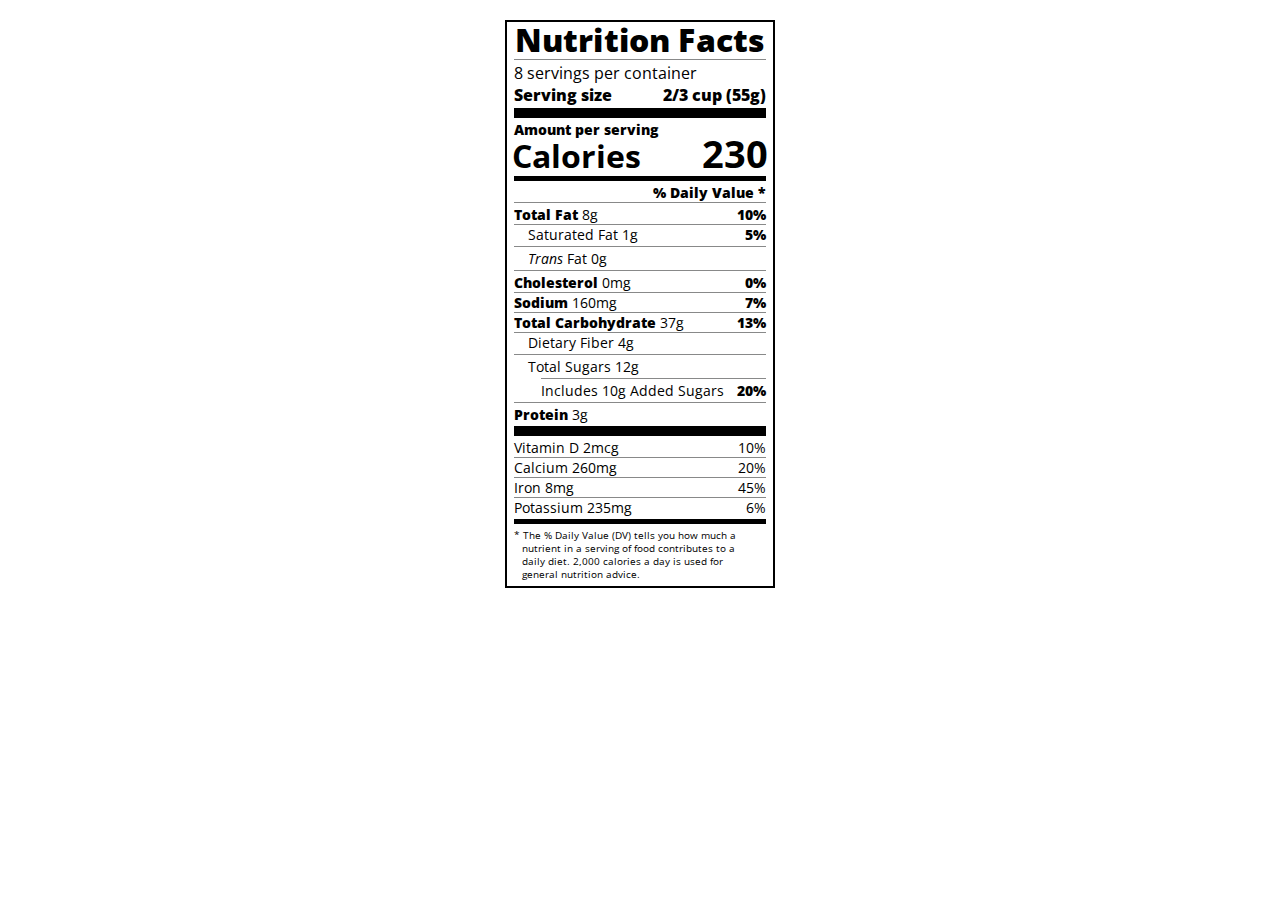
<file: nutritionLabel/index.html>
<!DOCTYPE html>
<html lang="en">
  <head>
    <meta charset="UTF-8">
    <title>Nutrition Label</title>
    <link href="https://fonts.googleapis.com/css?family=Open+Sans:400,700,800" rel="stylesheet">
    <link href="./styles.css" rel="stylesheet">
  </head>
  <body>
    <div class="label">
      <header>
        <h1 class="bold">Nutrition Facts</h1>
        <div class="divider"></div>
        <p>8 servings per container</p>
        <p class="bold">Serving size <span class="right">2/3 cup (55g)</span></p>
      </header>
      <div class="divider lg"></div>
      <div class="calories-info">
        <p class="bold sm-text">Amount per serving</p>
        <h1>Calories <span class="right">230</span></h1>
      </div>
      <div class="divider md"></div>
      <div class="daily-value sm-text">
        <p class="right bold no-divider">% Daily Value *</p>
        <div class="divider"></div>
        <p><span class="bold">Total Fat</span> 8g <span class="bold right">10%</span></p>
        <p class="indent no-divider">Saturated Fat 1g <span class="bold right">5%</span></p>
        <div class="divider"></div>
        <p class="indent no-divider"><i>Trans</i> Fat 0g</p>
        <div class="divider"></div>
        <p><span class="bold">Cholesterol</span> 0mg <span class="right bold">0%</span></p>
        <p><span class="bold">Sodium</span> 160mg <span class="right bold">7%</span></p>
        <p><span class="bold">Total Carbohydrate</span> 37g <span class="right bold">13%</span></p>
        <p class="indent no-divider">Dietary Fiber 4g</p>
        <div class="divider"></div>
        <p class="indent no-divider">Total Sugars 12g</p>
        <div class="divider dbl-indent"></div>
        <p class="dbl-indent no-divider">Includes 10g Added Sugars <span class="right bold">20%</span>
        <div class="divider"></div>
        <p class="no-divider"><span class="bold">Protein</span> 3g</p>
        <div class="divider lg"></div>
        <p>Vitamin D 2mcg <span class="right">10%</span></p>
        <p>Calcium 260mg <span class="right">20%</span></p>
        <p>Iron 8mg <span class="right">45%</span></p>
        <p class="no-divider">Potassium 235mg <span class="right">6%</span></p>
      </div>
      <div class="divider md"></div>
      <p class="note">* The % Daily Value (DV) tells you how much a nutrient in a serving of food contributes to a daily diet. 2,000 calories a day is used for general nutrition advice.</p>
    </div>
  </body>
</html>
</file>
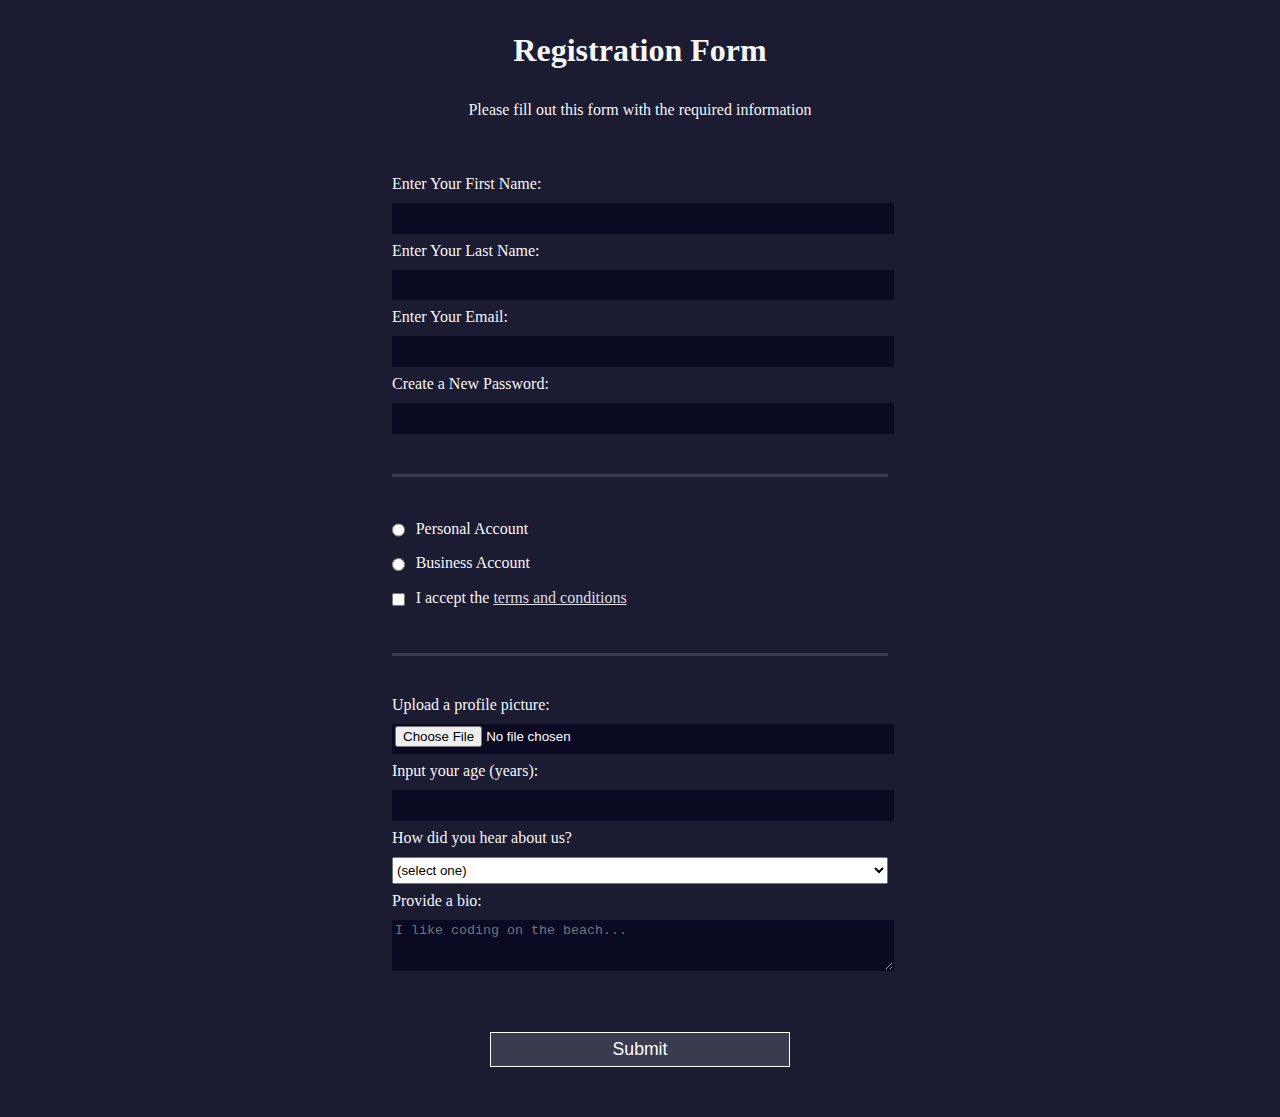
<file: RegForm/index.html>
<!DOCTYPE html>
<html>
  <head>
    <title>Registration Form</title>
	  <link rel="stylesheet" href="styles.css" />
  </head>
  <body>
    <h1>Registration Form</h1>
    <p>Please fill out this form with the required information</p>
    <form action='https://register-demo.freecodecamp.org'>
      <fieldset>
        <label>Enter Your First Name: <input type="text" name="first-name" required /></label>
        <label>Enter Your Last Name: <input type="text" name="last-name" required /></label>
        <label>Enter Your Email: <input type="email" name="email" required /></label>
        <label>Create a New Password: <input type="password" name="password" pattern="[a-z0-5]{8,}" required /></label>
      </fieldset>
      <fieldset>
        <label><input type="radio" name="account-type" class="inline" /> Personal Account</label>
        <label><input type="radio" name="account-type" class="inline" /> Business Account</label>
        <label>
          <input type="checkbox" name="terms" class="inline" required /> I accept the <a href="https://www.freecodecamp.org/news/terms-of-service/">terms and conditions</a>
			  </label>
      </fieldset>
      <fieldset>
        <label>Upload a profile picture: <input type="file" name="file" /></label>
        <label>Input your age (years): <input type="number" name="age" min="13" max="120" />
			  </label>
        <label>How did you hear about us?
          <select name="referrer">
            <option value="">(select one)</option>
            <option value="1">freeCodeCamp News</option>
            <option value="2">freeCodeCamp YouTube Channel</option>
            <option value="3">freeCodeCamp Forum</option>
            <option value="4">Other</option>
          </select>
        </label>
        <label>Provide a bio:
          <textarea name="bio" rows="3" cols="30" placeholder="I like coding on the beach..."></textarea>
			  </label>
      </fieldset>
      <input type="submit" value="Submit" />
    </form>
  </body>
</html>
</file>
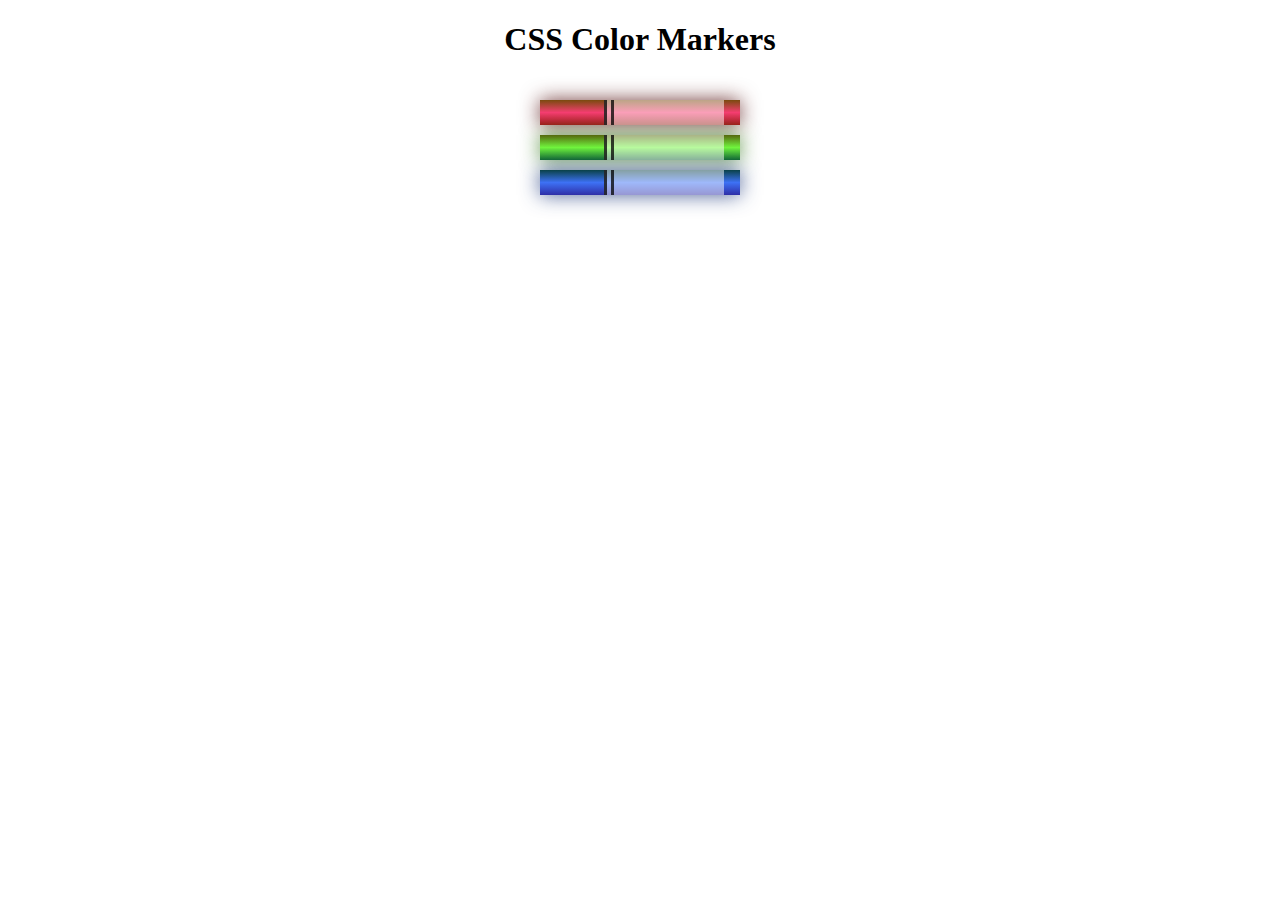
<file: RGBMarkers/index.html>
<!DOCTYPE html>
<html>
  <head>
    <meta charset="utf-8">
    <meta name="viewport" content="width=device-width, initial-scale=1.0">
    <title>Colored Markers</title>
    <link rel="stylesheet" href="styles.css">
  </head>
  <body>
    <h1>CSS Color Markers</h1>
    <div class="container">
      <div class="marker red">
        <div class="cap"></div>
        <div class="sleeve"></div>
      </div>
      <div class="marker green">
        <div class="cap"></div>
        <div class="sleeve"></div>
      </div>
      <div class="marker blue">
        <div class="cap"></div>
        <div class="sleeve"></div>
      </div>
    </div>
  </body>
</html>
</file>
<file: nutritionLabel/styles.css>
* {
  box-sizing: border-box;
}

html {
  font-size: 16px;
}

body {
  font-family: 'Open Sans', sans-serif;
}

.label {
  border: 2px solid black;
  width: 270px;
  margin: 20px auto;
  padding: 0 7px;
}

header h1 {
  text-align: center;
  margin: -4px 0;
  letter-spacing: 0.15px
}

p {
  margin: 0;
}

.divider {
  border-bottom: 1px solid #888989;
  margin: 2px 0;
  clear: right;
}

.bold {
  font-weight: 800;
}

.right {
  float: right;
}

.lg {
  height: 10px;
}

.lg, .md {
  background-color: black;
  border: 0;
}

.md {
  height: 5px;
}

.sm-text {
  font-size: 0.85rem;
}

.calories-info h1 {
  margin: -5px -2px;
  overflow: hidden;
}

.calories-info span {
  font-size: 1.2em;
  margin-top: -7px;
}

.indent {
  margin-left: 1em;
}

.dbl-indent {
  margin-left: 2em;
}

.daily-value p:not(.no-divider) {
  border-bottom: 1px solid #888989;
}

.note {
  font-size: 0.6rem;
  margin: 5px 0;
  padding: 0 8px 0;
  text-indent:-8px;
}
</file>
<file: RegForm/styles.css>
body {
  width: 100%;
  height: 100vh;
  margin: 0;
  background-color: #1b1b32;
	color: #f5f6f7;
  font-family: Tahoma;
	font-size: 16px;
}

h1, p {
  margin: 1em auto;
  text-align: center;
}

form {
  width: 60vw;
	max-width: 500px;
	min-width: 300px;
	margin: 0 auto;
  padding-bottom: 2em;
}

fieldset {
  border: none;
	padding: 2rem 0;
}

fieldset:not(:last-of-type) {
  border-bottom: 3px solid #3b3b4f;
}

label {
  display: block;
	margin: 0.5rem 0;
}

input,
textarea,
select {
  margin: 10px 0 0 0;
	width: 100%;
  min-height: 2em;
}

input, textarea {
  background-color: #0a0a23;
  border: 1px solid #0a0a23;
  color: #ffffff;
}

.inline {
  width: unset;
  margin: 0 0.5em 0 0;
  vertical-align: middle;
}

input[type="submit"] {
  display: block;
  width: 60%;
  margin: 1em auto;
  height: 2em;
  font-size: 1.1rem;
  background-color: #3b3b4f;
  border-color: white;
  min-width: 300px;
}

input[type="file"] {
  padding: 1px 2px;
}

a{
  color: #dfdfe2;
}
</file>
<file: RGBMarkers/styles.css>
h1 {
  text-align: center;
}

.container {
  background-color: rgb(255, 255, 255);
  padding: 10px 0;
}

.marker {
  width: 200px;
  height: 25px;
  margin: 10px auto;
}

.cap {
  width: 60px;
  height: 25px;
}

.sleeve {
  width: 110px;
  height: 25px;
  background-color: rgba(255, 255, 255, 0.5);
  border-left: 10px double rgba(0, 0, 0, 0.75);
}

.cap, .sleeve {
  display: inline-block;
}

.red {
  background: linear-gradient(rgb(122, 74, 14), rgb(245, 62, 113), rgb(162, 27, 27));
  box-shadow: 0 0 20px 0 rgba(83, 14, 14, 0.8);
}

.green {
  background: linear-gradient(#55680D, #71F53E, #116C31);
  box-shadow: 0 0 20px 0 #3B7E20CC;
}

.blue {
  background: linear-gradient(hsl(186, 76%, 16%), hsl(223, 90%, 60%), hsl(240, 56%, 42%));
  box-shadow: 0 0 20px 0 hsla(223,59%,31%,0.8);
}
</file>
